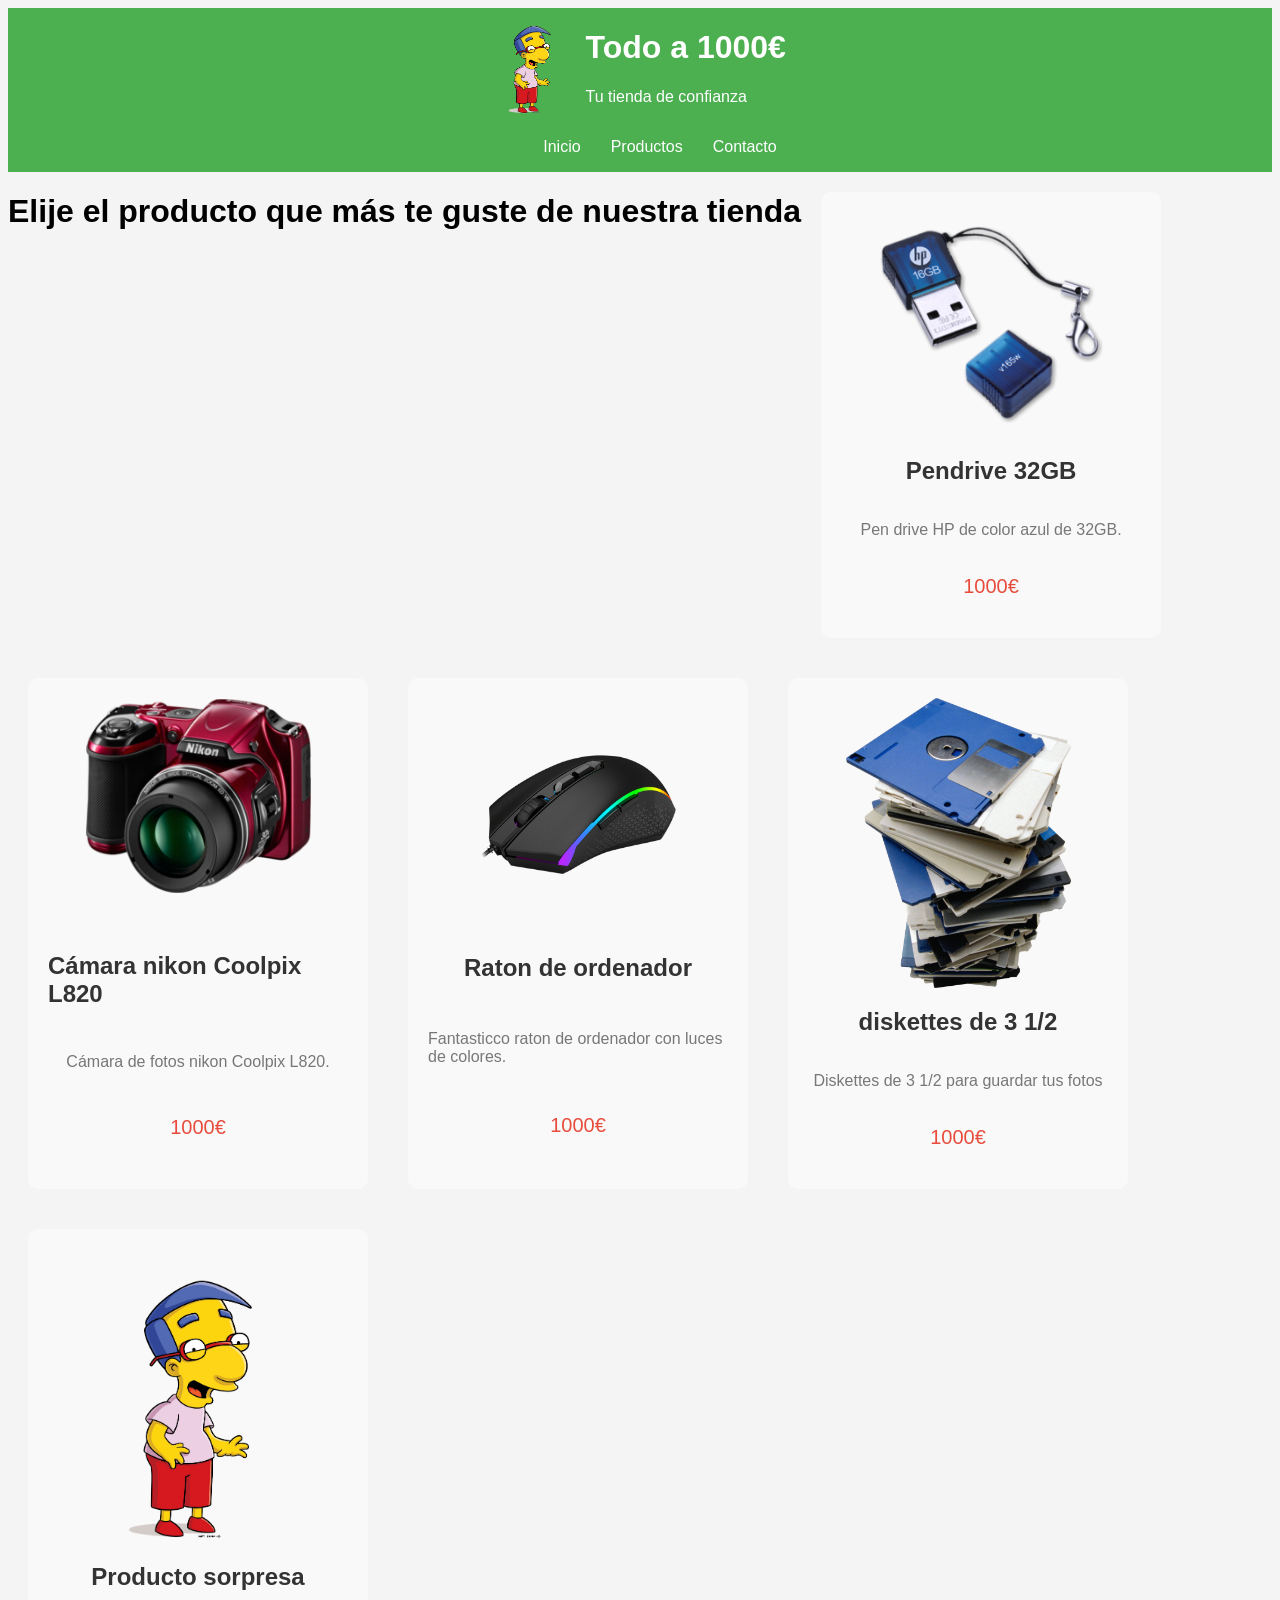
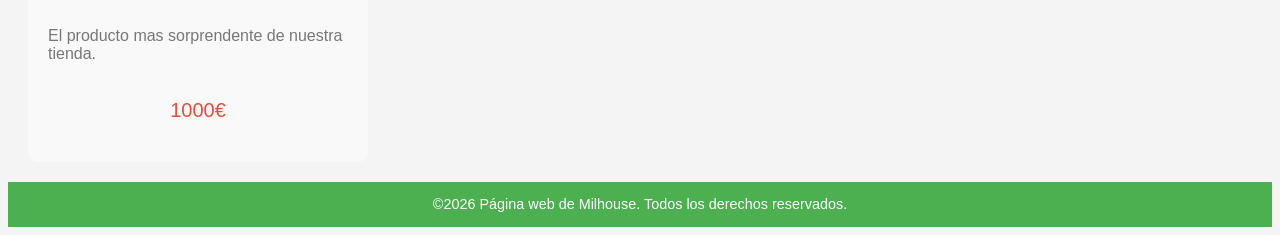
<file: tienda_de_milhouse(doh)/index.html>
<!DOCTYPE html>
<html lang="en">
<head>
    <meta name="author" content="JuanFrancisco-BarnesteinVergara">
    <meta name="viewport" content="width=device-width, initial-scale=1.0">
    <title>Tienda de milhouse</title>
    <link rel="stylesheet" href="index.css">
</head>
<body>
    <header>
        <div class="cabeceraImagen">
            <img src="/tienda_de_milhouse(doh)/imagenes/milhouse.png" alt="milhouse">
            <div>
                <h1>Todo a 1000€</h1>
                <p>Tu tienda de confianza</p>
            </div>
        </div>
        <nav>
            <ul>
                <li>
                    <a href="">Inicio</a>
                </li>
                <li>
                    <a href="">Productos</a>
                </li>
                <li>
                    <a href="">Contacto</a>
                </li>
            </ul>
        </nav>
    </header>
    <main>
        <div>
            <h1>Elije el producto que más te guste de nuestra tienda</h1>
            <div class="tarjeta">
                <img src="/tienda_de_milhouse(doh)/imagenes/pendrive.png" alt="pendrive">
                <h2>Pendrive 32GB</h2>
                <p class="descripcionProducto">Pen drive HP de color azul de 32GB.</p>
                <p class="precio">1000€</p>
            </div>
            <div class="tarjeta">
                <img src="/tienda_de_milhouse(doh)/imagenes/camara.png" alt="camara">
                <h2>Cámara nikon Coolpix L820</h2>
                <p class="descripcionProducto">Cámara de fotos nikon Coolpix L820.</p>
                <p class="precio">1000€</p>
            </div>
            <div class="tarjeta">
                <img src="/tienda_de_milhouse(doh)/imagenes/mouse.png" alt="Raton">
                <h2>Raton de ordenador</h2>
                <p class="descripcionProducto">Fantasticco raton de ordenador con luces de colores.</p>
                <p class="precio">1000€</p>
            </div>
            <div class="tarjeta">
                <img src="/tienda_de_milhouse(doh)/imagenes/diskette.png" alt="diskette">
                <h2>diskettes de 3 1/2</h2>
                <p class="descripcionProducto">Diskettes de 3 1/2 para guardar tus fotos</p>
                <p class="precio">1000€</p>
            </div>
            <div class="tarjeta">
                <img src="/tienda_de_milhouse(doh)/imagenes/milhouse.png" alt="doh!">
                <h2>Producto sorpresa</h2>
                <p class="descripcionProducto">El producto mas sorprendente de nuestra tienda.</p>
                <p class="precio">1000€</p>
            </div>
        </div>
    </main>
    <footer>
        <p>©2026 Página web de Milhouse. Todos los derechos reservados. </p>
    </footer>
</body>
</html>
</file>
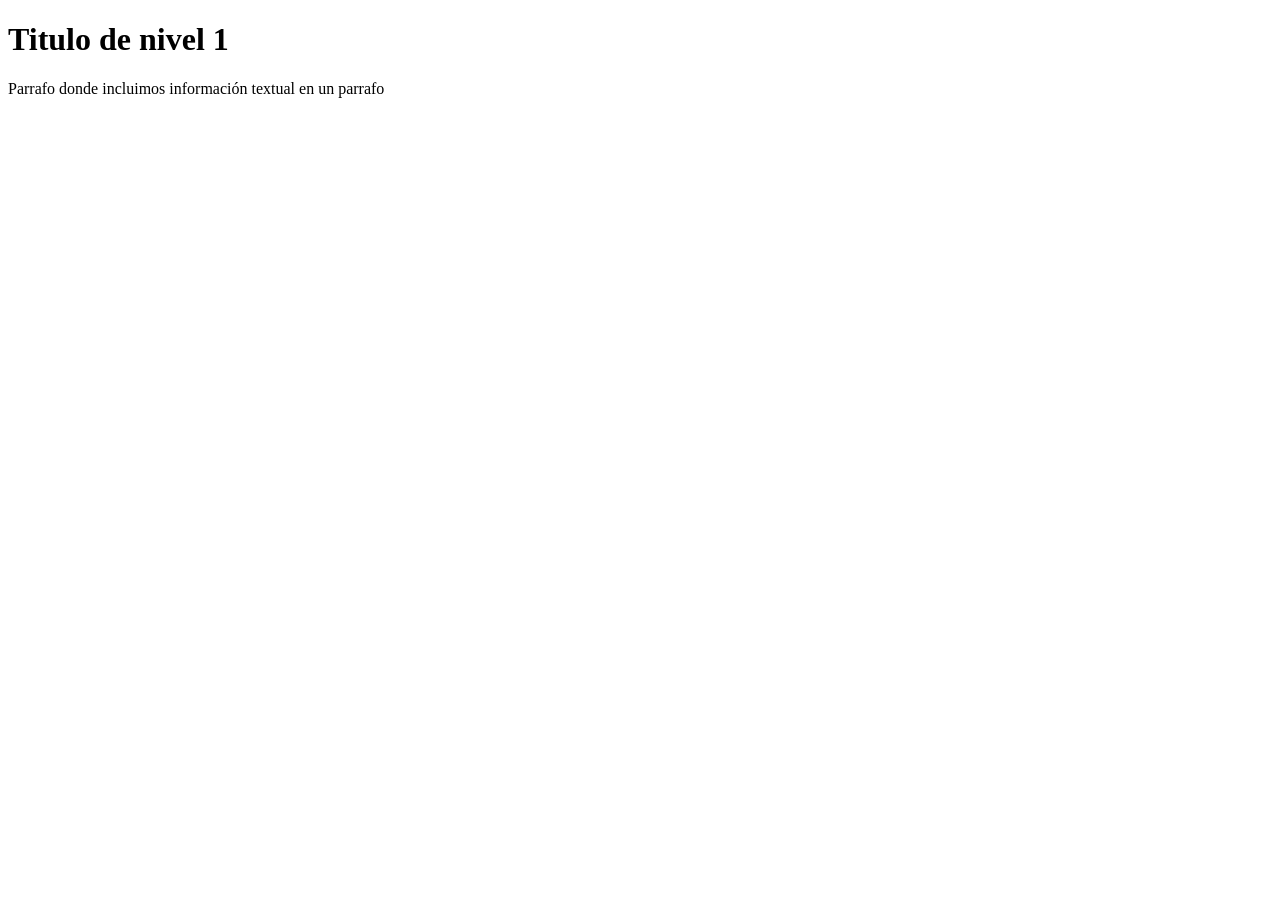
<file: HTTML/tema1/Clase1/Index.html>
<!DOCTYPE html>
<html>
    <head>
        <!--metadatos-->
         <title>Mi primera pagina web</title>
         <meta http-equiv="Content-Type" content="text/html;charset=UTF-8">
    </head>
    <body>
        <!--Parte visual-->
        <h1>Titulo de nivel 1</h1>
        <p>Parrafo donde incluimos información textual en un parrafo</p>
    </body>
</html>
</file>
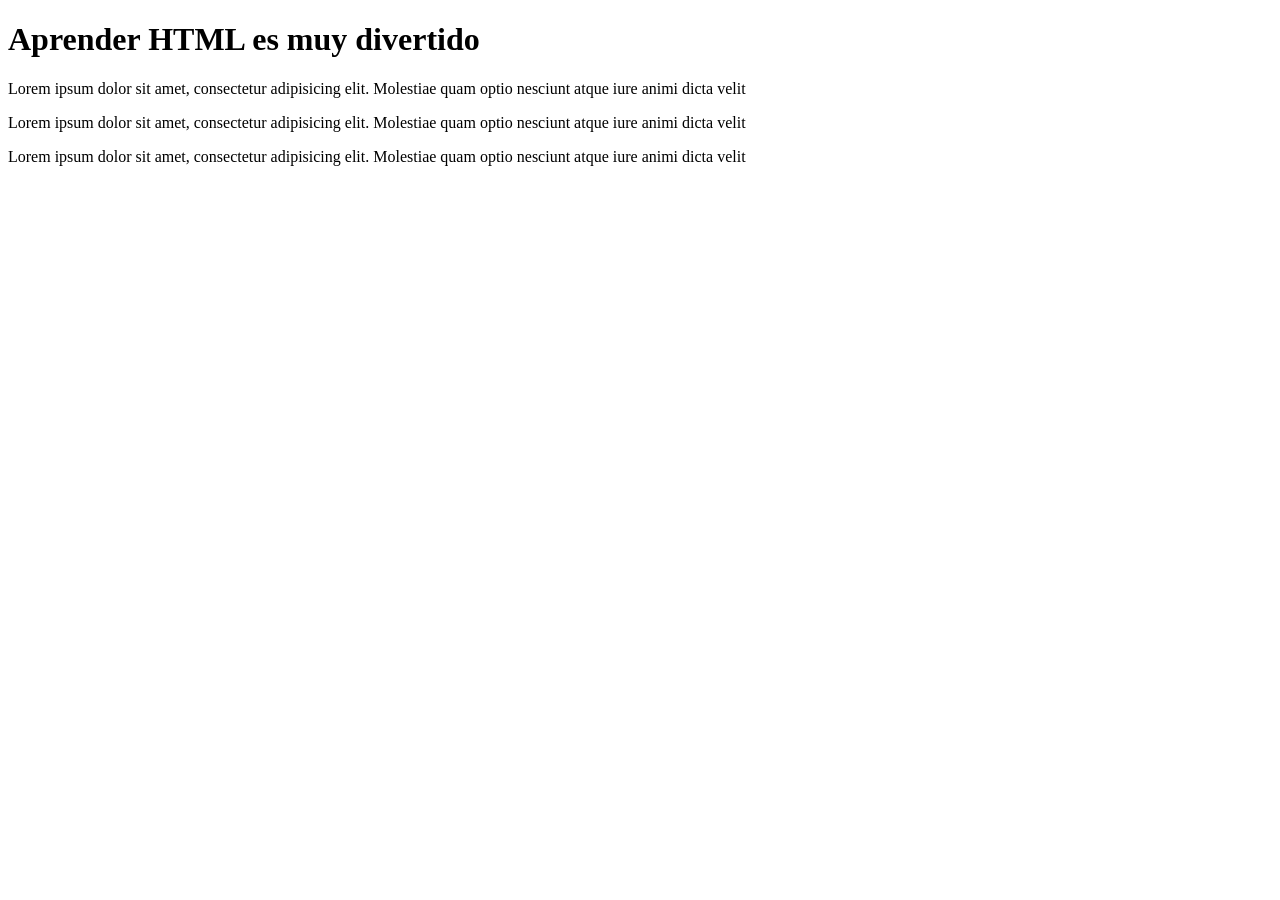
<file: HTTML/tema1/Clase2/index.html>
<!DOCTYPE html>
<html>
    <head>
        <meta charset="utf-8"> <!--esta etiqueta no se cierra--> 
        <meta name="description" content="Ejercicio HTML - Corrige los errores">
        <title>Corrige los errores que encuentres en el documento</title>
    </head>
    <body>
        <h1>Aprender HTML es muy divertido</h1>
        <p>Lorem ipsum dolor sit amet, consectetur adipisicing elit. Molestiae quam optio nesciunt
        atque iure animi dicta velit</p>
        <p>Lorem ipsum dolor sit amet, consectetur adipisicing elit. Molestiae quam optio nesciunt
        atque iure animi dicta velit</p>
        <p>Lorem ipsum dolor sit amet, consectetur adipisicing elit. Molestiae quam optio nesciunt
        atque iure animi dicta velit</p>
    </body>
</html>
</file>
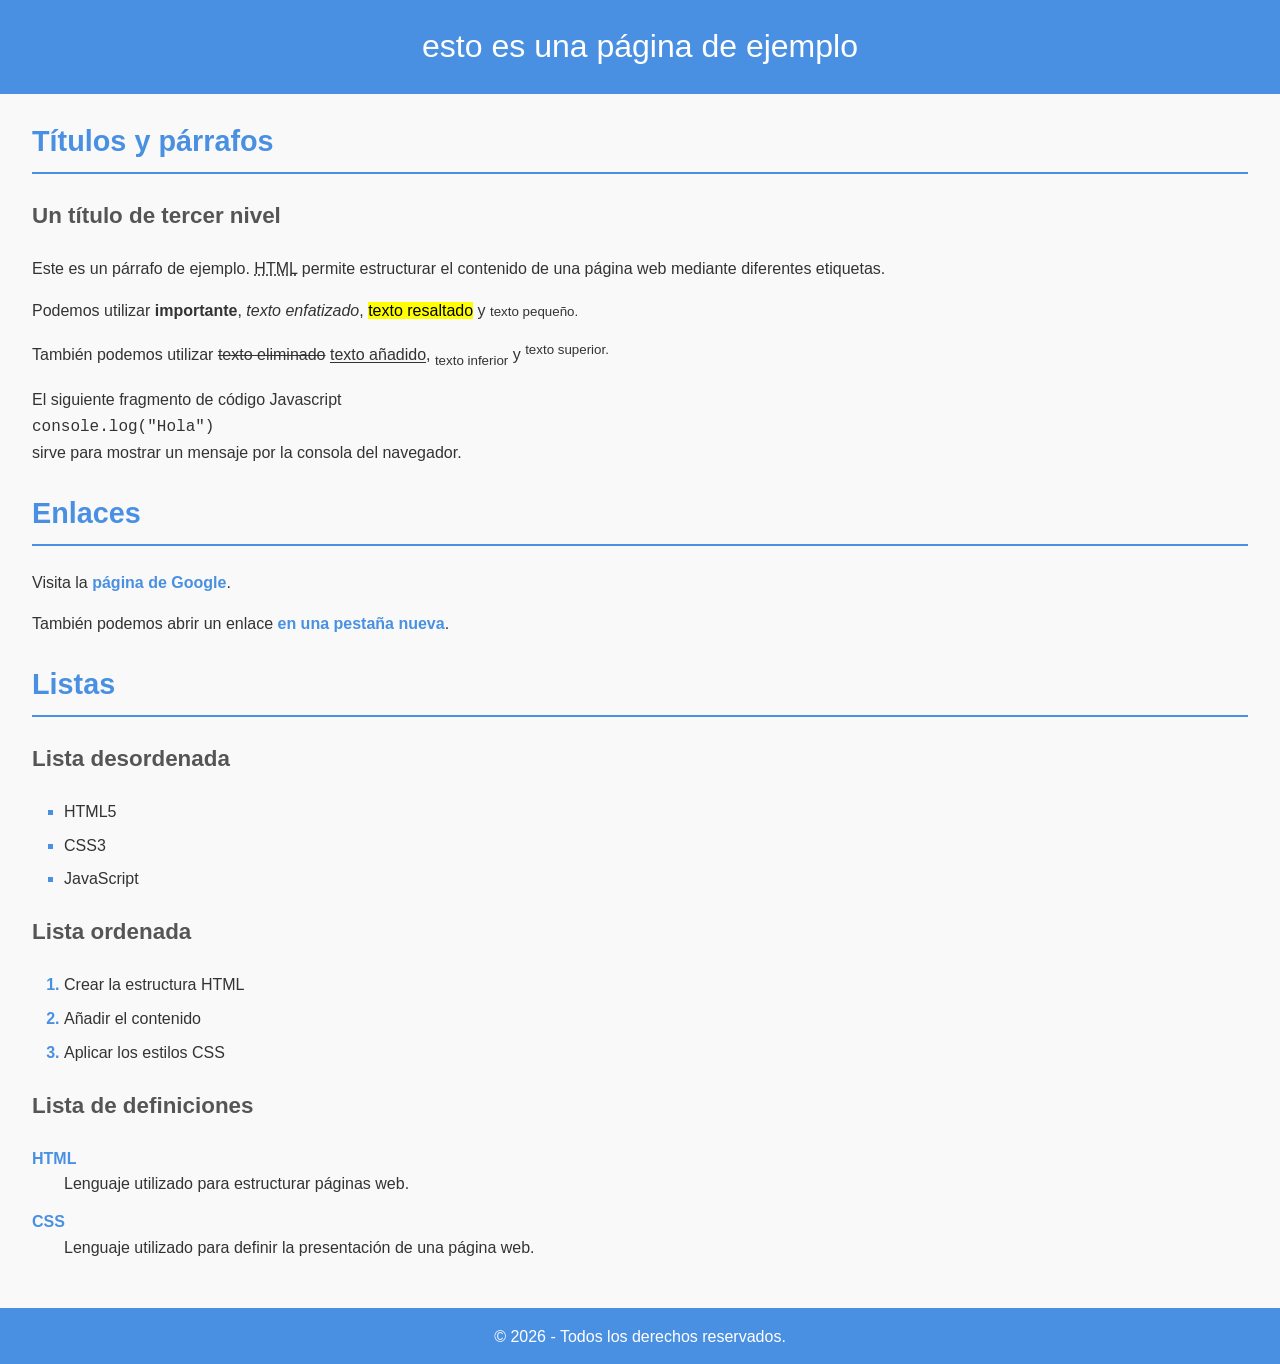
<file: HTTML/tema1/Mi-primera-web-con-css/index.html>
<!DOCTYPE html>
<html lang="en">
<head>
    <meta charset="UTF-8">
    <meta name="viewport" content="width=device-width, initial-scale=1.0">
    <meta name="author" content="Juan Francisco">
    <link rel="stylesheet" href="index.css">
    <title>Mi web con CSS</title>
</head>
<body>
    <!-- cabezera de la pagina -->
    <Header>
        <h1>esto es una página de ejemplo</h1>
    </Header>
    <!-- Cuerpo de la página  -->
    <main>
        <!-- titulos y parrafos -->
        <section>
            <h2>Títulos y párrafos</h2>
            <h3>Un título de tercer nivel</h3>
            <p>
                Este es un párrafo de ejemplo. <abbr title="Hypertext markup languaje">HTML</abbr> permite estructurar el contenido de una página web mediante diferentes etiquetas.
            </p>
            <p>
                Podemos utilizar <strong>importante</strong>, <em>texto enfatizado</em>, <mark>texto resaltado</mark> y <small>texto pequeño.</small>
            </p>
            <p>
                También podemos utilizar <del>texto eliminado</del> <ins>texto añadido</ins>, <sub>texto inferior</sub> y <sup>texto superior.</sup>
            </p>
            <p>
                El siguiente fragmento de código Javascript<br>
                <code>console.log("Hola")</code><br>
                sirve para mostrar un mensaje por la consola del navegador.
            </p>
        </section>
        <!-- Enlaces -->
        <section>
            <h2>
                Enlaces
            </h2>
            <p>
                Visita la <a href="http://www.google.com">página de Google</a>.
            </p>
            <p>
                También podemos abrir un enlace <a href="http://www.wikipedia.org" target="_blank">en una pestaña nueva</a>.
            </p>
        </section>
        <!-- listas -->
        <section>
            <h2>Listas</h2>
            <h3>Lista desordenada</h3>
            <!-- lista desordenada -->
            <ul>
                <li>HTML5</li>
                <li>CSS3</li>
                <li>JavaScript</li>
            </ul>
            <h3>Lista ordenada</h3>
            <!-- lista ordenada -->
            <ol>   
                <li>Crear la estructura HTML</li>
                <li>Añadir el contenido</li>
                <li>Aplicar los estilos CSS</li>
            </ol>
            <h3>Lista de definiciones</h3>
            <!-- lista de definiciones -->
            <dl>
                <dt>HTML</dt>
                <dd>Lenguaje utilizado para estructurar páginas web.</dd>
                <dt>CSS</dt>
                <dd>Lenguaje utilizado para definir la presentación de una página web.</dd>
            </dl>
         </section>
        </main>
        
        <footer>
            <p>© 2026 - Todos los derechos reservados.</p>
        </footer>
    </body>
</html>
</file>
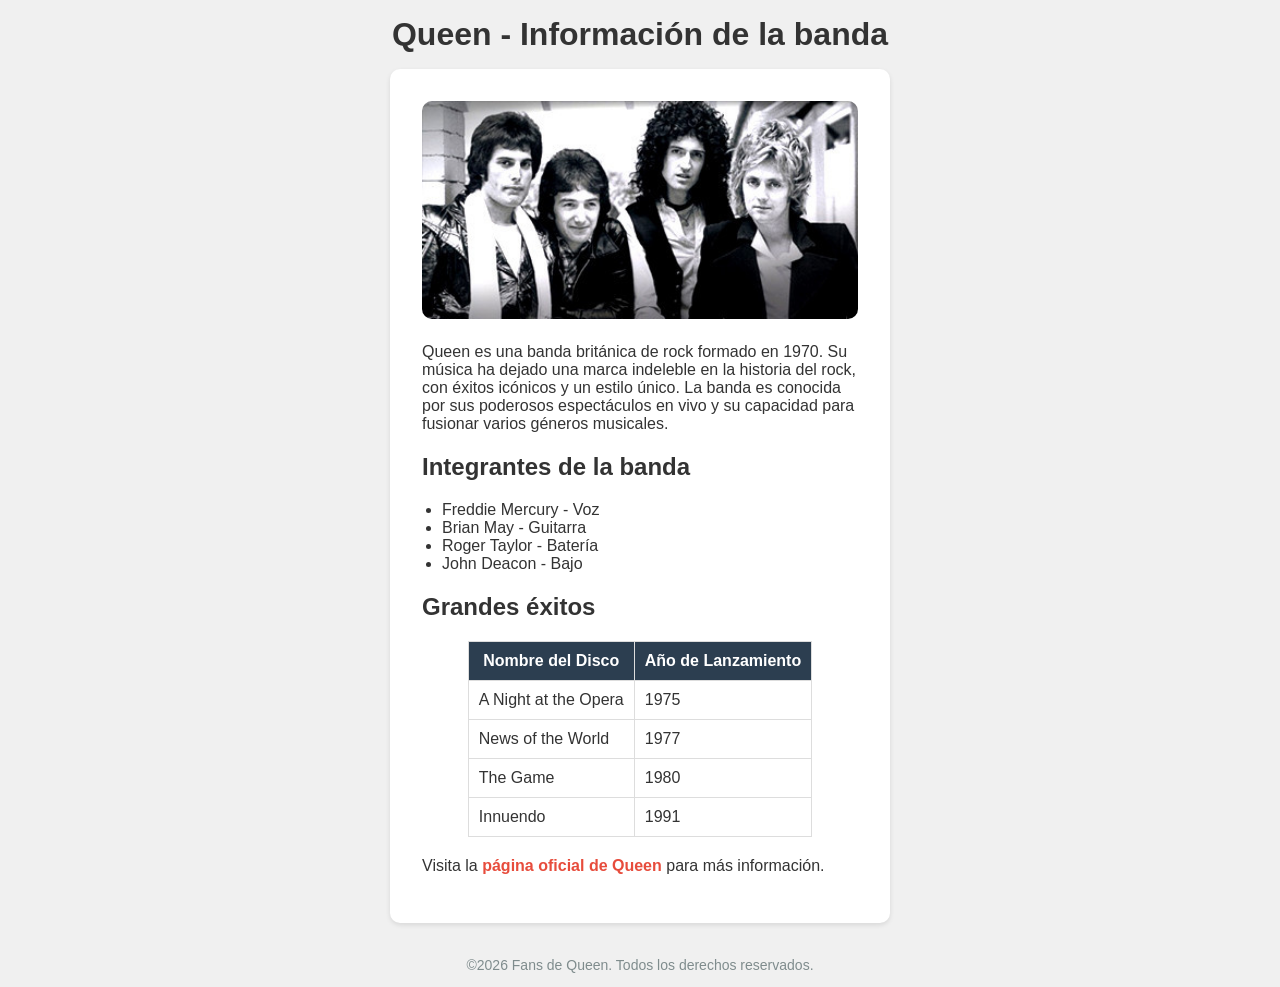
<file: HTTML/tema1/Pagina_web_guiada_queen/index.html>
<!DOCTYPE html>
<html lang="en">
<head>
    <meta charset="UTF-8">
    <meta name="viewport" content="width=device-width, initial-scale=1.0">
    <link rel="stylesheet" href="index.css">
    <title>Document</title>
</head>
<body>
    <header>
        <h1>Queen - Información de la banda</h1>
    </header>
    <main>
        <div class="imagen-banda">
            <img src="imagenes/queen.jpg" alt="Banda Queen">
        </div>
        <p>
            Queen es una banda británica de rock formado en 1970. Su música ha dejado una marca indeleble en la historia del rock, con éxitos icónicos y un estilo único. La banda es conocida por sus poderosos espectáculos en vivo y su capacidad para fusionar varios géneros musicales.
        </p>
        <div class="lista-integrantes">
            <h2>Integrantes de la banda</h2>
            <ul>
                <li>Freddie Mercury - Voz</li>
                <li>Brian May - Guitarra</li>
                <li>Roger Taylor - Batería</li>
                <li>John Deacon - Bajo</li>
            </ul>
        </div>
        <div class="tabla-exitos">
            <h2>Grandes éxitos</h2>
            <table>
                <tr>
                    <th>Nombre del Disco</th>
                    <th>Año de Lanzamiento</th>
                </tr>
                <tr>
                    <td>A Night at the Opera</td>
                    <td>1975</td>
                </tr>
                <tr>
                    <td>News of the World</td>
                    <td>1977</td>
                </tr>
                <tr>
                    <td>The Game</td>
                    <td>1980</td>
                </tr>
                <tr>
                    <td>Innuendo</td>
                    <td>1991</td>
                </tr>
            </table>
        </div>
        <div class="enlace-web">
            <p>
                Visita la <a href="https://www.queeniofficial.com/">página oficial de Queen</a> para más información.
            </p>
        </div>
    </main>

    <footer>
        <p>&copy;2026 Fans de Queen. Todos los derechos reservados.</p>
    </footer>

</body>
</html>
</file>
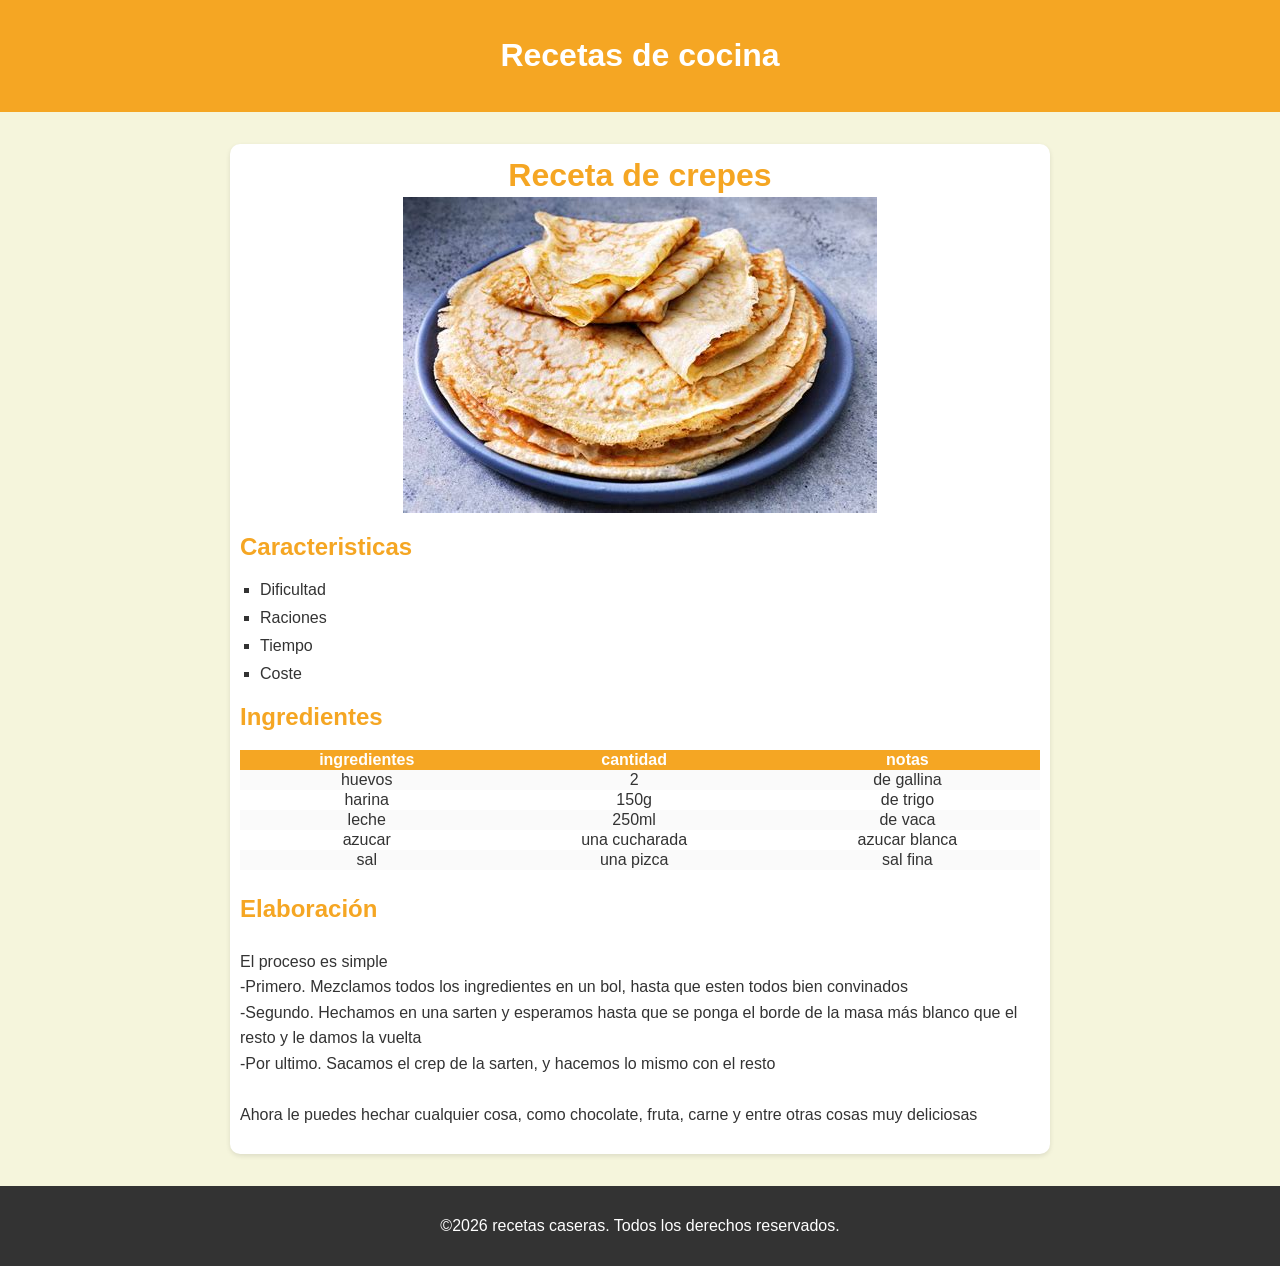
<file: HTTML/tema1/Receta/index.html>
<!DOCTYPE html>
<html lang="en">
<head>
    <meta charset="UTF-8">
    <meta name="Autor" content="JuanFrancisco-BarnesteinVergara">
    <link rel="stylesheet" href="index.css">
    <title>Receta</title>
</head>
<body>
    <header>
        <h1>Recetas de cocina</h1>
    </header>
    <main>
        <div class="receta">
                <div class="titulo">
                    <h1>Receta de crepes</h1>
                    <div class="imagenReceta">
                        <img src="Imagenes/Crepes.jpg" alt="Imagen de crepes">
                    </div>
                </div>
            <div class="caracteristicas">
                <h2>Caracteristicas</h2>
                <ul>
                    <li>Dificultad</li>
                    <li>Raciones</li>
                    <li>Tiempo</li>
                    <li>Coste</li>
                </ul>
            </div>
            <div class="ingredientes">
                <h2>Ingredientes</h2>
                <table>
                    <thead>
                        <tr>
                            <th>ingredientes</th>
                            <th>cantidad</th>
                            <th>notas</th>
                        </tr>
                    </thead>
                    <tbody>
                        <tr>
                            <td>huevos</td>
                            <td>2</td>
                            <td>de gallina</td>
                        </tr>
                        <tr>
                            <td>harina</td>
                            <td>150g</td>
                            <td>de trigo</td>
                        </tr>
                        <tr>
                            <td>leche</td>
                            <td>250ml</td>
                            <td>de vaca</td>
                        </tr>
                        <tr>
                            <td>azucar</td>
                            <td>una cucharada</td>
                            <td>azucar blanca</td>
                        </tr>
                        <tr>
                            <td>sal</td>
                            <td>una pizca</td>
                            <td>sal fina</td>
                        </tr>
                    </tbody>
                </table>
            </div>
        <div class="elaboración">
            <h2>Elaboración</h2>
            <p>El proceso es simple<br> -Primero. Mezclamos todos los ingredientes en un bol, hasta que esten todos bien convinados <br> -Segundo. Hechamos en una sarten y esperamos hasta que se ponga el borde de la masa más blanco que el resto y le damos la vuelta<br>-Por ultimo. Sacamos el crep de la sarten, y hacemos lo mismo con el resto <br><br>Ahora le puedes hechar cualquier cosa, como chocolate, fruta, carne y entre otras cosas muy deliciosas</p>
        </div>
        </div>
    </main>
    <footer>
        <p>&copy;2026 recetas caseras. Todos los derechos reservados.</p>
    </footer>
</body>
</html>
                    <!-- 2 huevos
                    150 g de harina
                    250 ml de leche
                    1 cucharada de azúcar
                    1 pizca de sal -->

                    <!-- Ingredientes
                    Cantidad
                    Notas -->
</file>
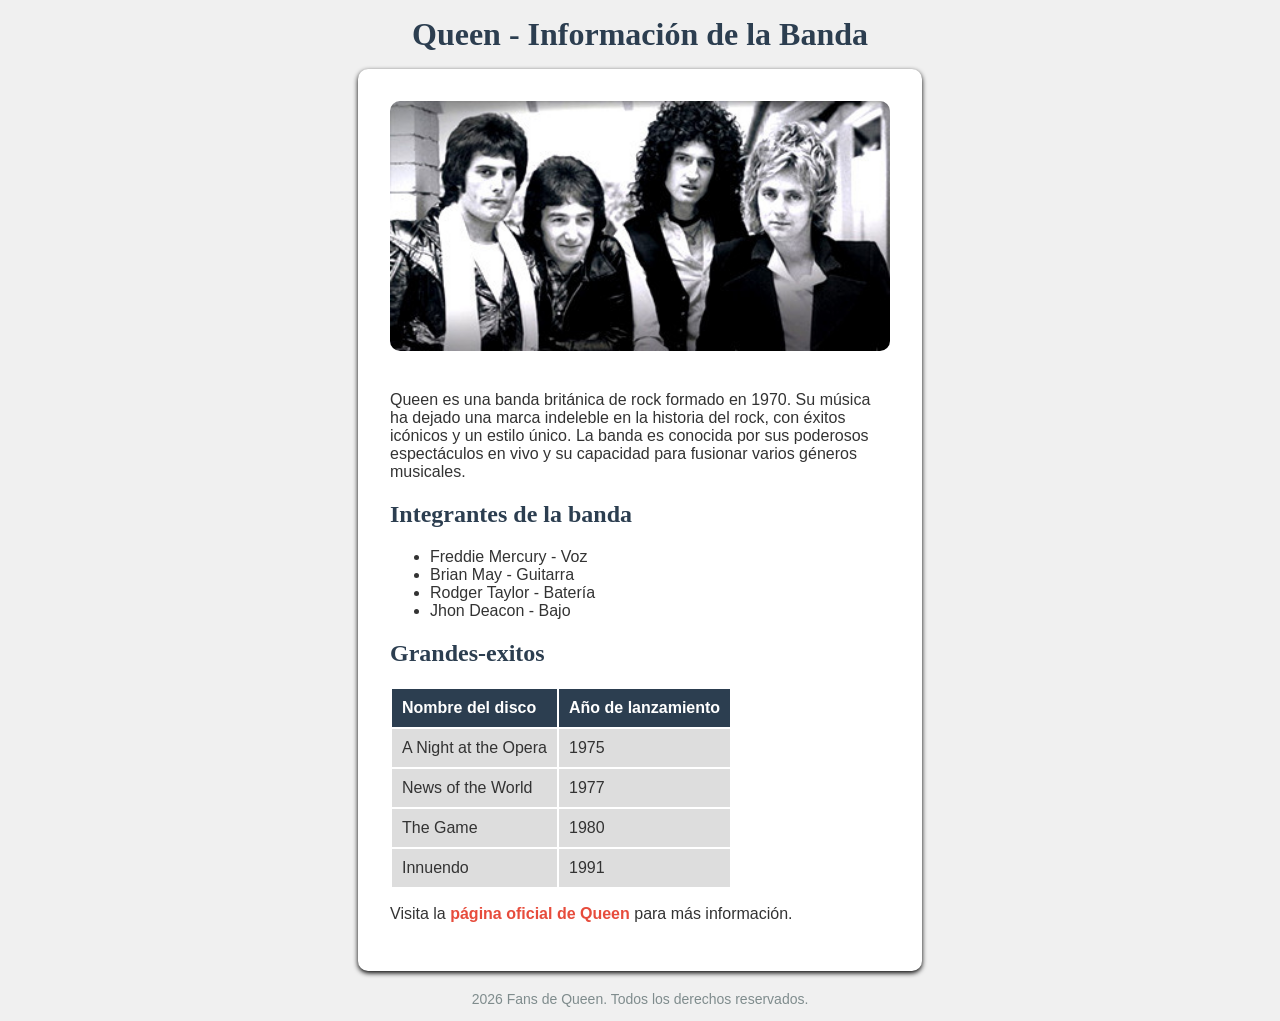
<file: HTTML/tema1/SMR2_JuanFrancisco-BarnesteinVergara_UD01_Ejercicio02/index.html>
<!DOCTYPE html>
<html>
<head>
    <meta charset="UTF-8">
    <meta name="viewport" content="width=device-width, initial-scale=1.0">
    <meta name="author" content="JuanFranisco-BarnesteinVergara">
    <link rel="stylesheet" href="estilos.css">
    <title>Queen - información</title>
</head>
<body>
    <header>
        <h1>Queen - Información de la Banda</h1>
    </header>
    <main>
        <div>
            <img src="Imagenes/queen.jpg" alt="imagen de el grupo Queen">
        </div>
        <p>Queen es una banda británica de rock formado en 1970. Su música ha dejado una marca indeleble en la historia del rock, con éxitos icónicos y un estilo único. La banda es conocida por sus poderosos espectáculos en vivo y su capacidad para fusionar varios géneros musicales.</p>
        <div class="tabla-integrantes">
            <h2>Integrantes de la banda</h2>
                <ul>
                    <li>Freddie Mercury - Voz</li>
                    <li>Brian May - Guitarra</li>
                    <li>Rodger Taylor - Batería</li>
                    <li>Jhon Deacon - Bajo</li>
                </ul>
        </div>
        <div class="tabla-exitos">
            <h2>Grandes-exitos</h2>
            <table>
               <tr>
                    <th>Nombre del disco</th>
                    <th>Año de lanzamiento</th>
               </tr>
               <tr>
                    <td>A Night at the Opera</td>
                    <td>1975</td>
               </tr>
               <tr>
                    <td>News of the World</td>
                    <td>1977</td>
               </tr>
               <tr>
                    <td>The Game</td>
                    <td>1980</td>
               </tr>
               <tr>
                    <td>Innuendo</td>
                    <td>1991</td>
               </tr>
            </Table>
        </div>
        <div class="enlace">
        <p>Visita la <a href="https://www.queeniofficial.com/">página oficial de Queen</a> para más información.</p>
        </div>
    </main>
    <div>
        <footer>
            <p>2026 Fans de Queen. Todos los derechos reservados.</p>
        </footer>
    </div>
</body>
</html>
</file>
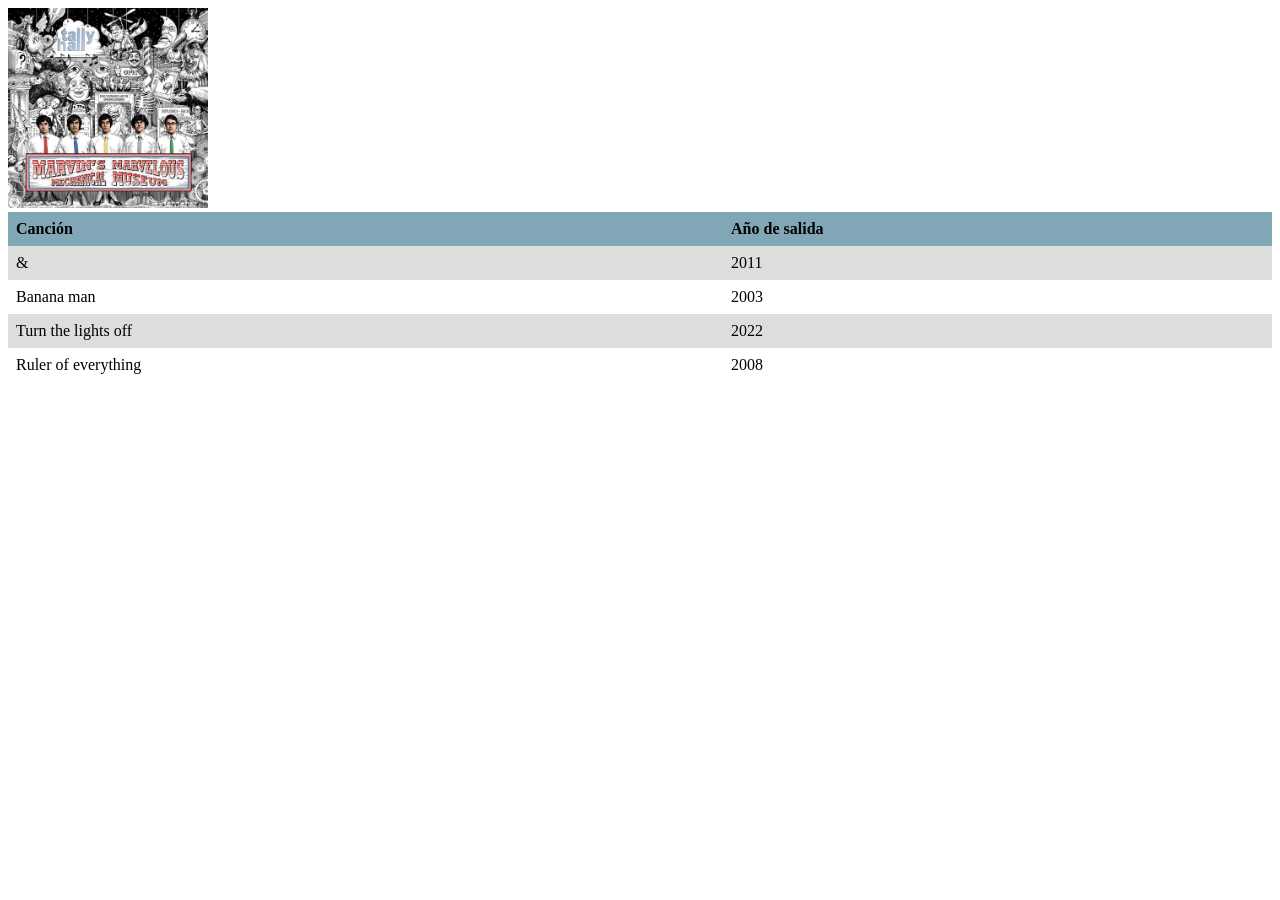
<file: HTTML/tema1/Tablas/index.html>
<!DOCTYPE html>
<html>
<head>
    <meta charset="UTF-8">
    <meta name="viewport" content="width=device-width, initial-scale=1.0">
    <link rel="stylesheet" href="index.css">
    <title>Tally hall-tablas</title>
</head>
<body>
    <header>
        <img src="imagenes de la pagina/imagen_epica.jpg" alt="Aqui deberia haber una pagina" width="200px" height="200px">
    </header>
    <main>
        <table>
            <!-- fila1 -->
            <tr>
                <th>Canción</th>
                <th>Año de salida</th>
            </tr>
            <!-- fila2 -->
            <tr>
                <td>&</td>
                <td>2011</td>
            </tr>
            <!-- fila3 -->
            <tr>
                <td>Banana man</td>
                <td>2003</td>
            </tr>
            <!-- fila4 -->
            <tr>
                <td>Turn the lights off</td>
                <td>2022</td>
            </tr>
            <!-- fila5 -->
            <tr>
                <td>Ruler of everything</td>
                <td>2008</td>
            </tr>
        </table>
    </main>
    <footer>

    </footer>
</body>
</html>
</file>
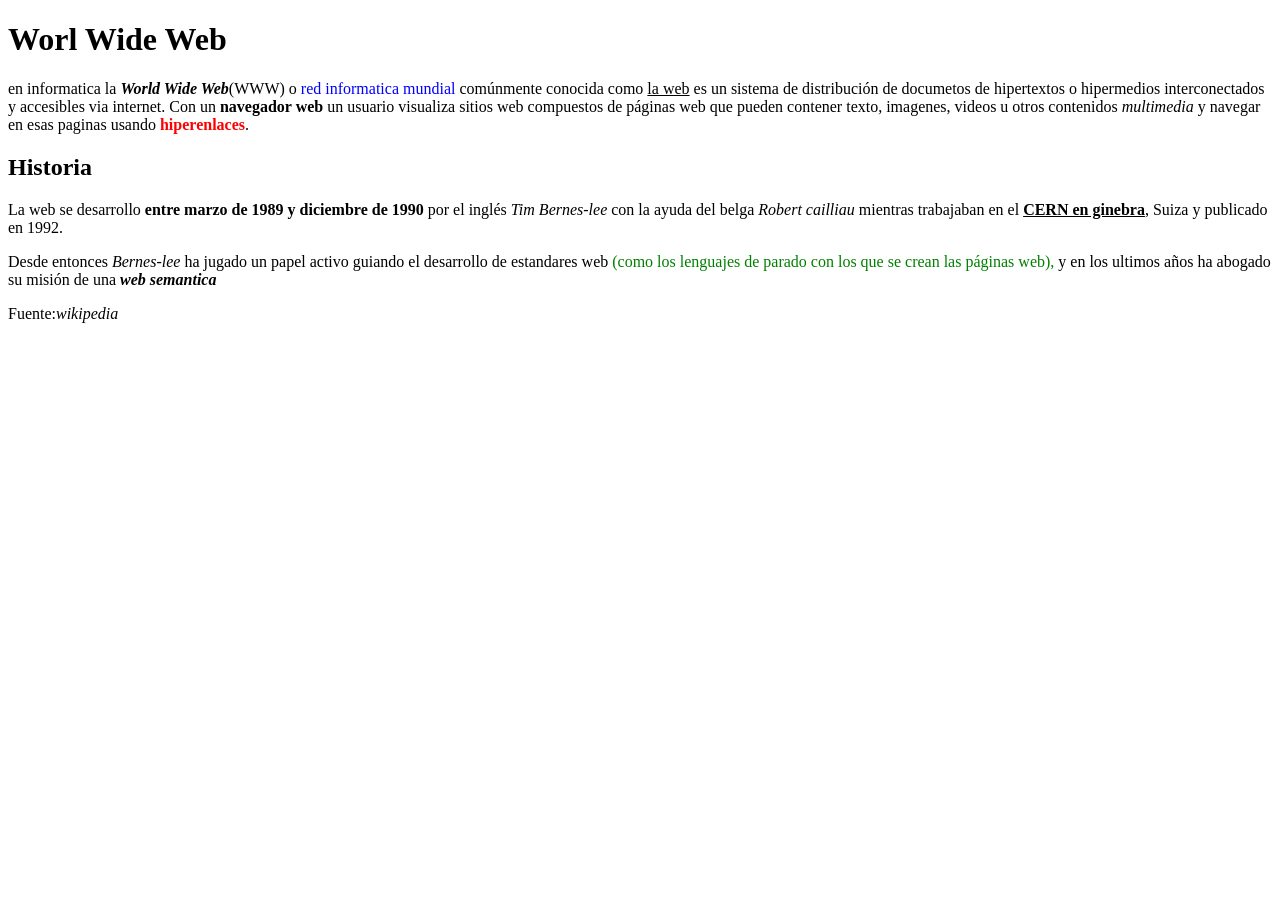
<file: HTTML/tema1/Clase2/Ejercicio_02.html>
<!DOCTYPE html>
<html lang="en">
<head>
    <meta charset="UTF-8">
    <meta name="viewport" content="width=device-width, initial-scale=1.0">
    <title>Document</title>
</head>
<body>
    <h1>Worl Wide Web</h1>
    <p>en informatica la <strong><em>World Wide Web</em></strong>(WWW) o <span style ="color:blue" >red informatica mundial</span> comúnmente 
    conocida como <span style="text-decoration-line:underline">la web</span>
    es un sistema de distribución de documetos de hipertextos o hipermedios interconectados y accesibles via internet. Con un <span style="font-weight:600">navegador web</span>
    un usuario visualiza sitios web compuestos de páginas web que pueden contener texto, imagenes, videos u otros contenidos <span style="font-style:italic">multimedia</span> y navegar en
    esas paginas usando <span style="color:red;font-weight:bold">hiperenlaces</span>.</p>
    <h2>Historia</h2>
    <p>La web se desarrollo <span style="font-weight:bold">entre marzo de 1989 y diciembre de 1990</span> por el inglés <span style="font-style:italic">Tim Bernes-lee</span>
    con la ayuda del belga <span style="font-style:italic">Robert cailliau</span> mientras trabajaban en el
    <span style="font-weight:bold;text-decoration-line:underline">CERN en ginebra</span>, Suiza y publicado en 1992.
    </p>
    <p>
    </p>
    <p>Desde entonces <span style="font-style: italic">Bernes-lee</span> ha jugado un papel activo guiando el desarrollo de estandares web <span style="color:green">
    (como los lenguajes de parado con los que se crean las páginas web),</span>
    y en los ultimos años ha abogado su misión de una <span style="font-weight:bold;font-style:italic;">web semantica</span>
    </p>
    <p>
    </p>
    <p>Fuente:<span style="font-style:italic">wikipedia</span></p>

</body>
</html>
</file>
<file: tienda_de_milhouse(doh)/index.css>
body {
    font-family: Arial, sans-serif;
    background-color: #f4f4f4;
    display: flex;
    flex-direction: column;
}

main{
    padding:0 ,2rem, 2rem, 2rem;
}

header{
    background-color: #4caf50;
    display: flex;
    flex-direction: column;
    align-items: center;

    .cabeceraImagen{
        display: flex;
        justify-content: center;
        align-items: center;
    }

    div{
        color: white;
    }

    img{
        max-width: 100px;
        max-height: 100px;
        margin-right: 15px;
    }
    nav{
        list-style-type: none;
        display:flex;
        flex-direction: row;
        justify-content: center;
        
        ul{
            display: flex;
            flex-direction: row;
            li{
                margin-left: 15px;
                margin-right: 15px;
                list-style-type: none;
                a{
                    color:white;
                    text-decoration: none;
                }
            }
        }
    }

}

footer{
    display: flex;
    background-color: #4caf50;
    color: white;
    justify-content: center;
    font-size: 0.9rem;
}

main div {
    display: flex;
    flex-direction: row;
    flex-wrap: wrap;

    .tarjeta{
        box-shadow: 2px, 2px, 5px, rgba(0, 0, 0, 0.1);
        display: flex;
        justify-content: center;
        border-radius: 10px;
        padding: 20px;
        background-color: #f9f9f9;
        border: 2px color solid #ccc;
        margin: 20px;
        max-width: 300px;
        img{
            max-width: 75%;
            border-radius: 10px;
        }
    h2 {
        color: #333;
    }
    .descripcionProducto {
        color: #777;
    }
    .precio{
        font-size: 1.25rem;
        color: #E74C3C;
    }

    }
}
</file>
<file: HTTML/tema1/Mi-primera-web-con-css/index.css>
/* Resets */
* {
    box-sizing: border-box; /* Asegura que el padding y los bordes no aumenten el ancho/alto total del elemento */
}

/***********************************/
/* Estilos del body                */
/***********************************/
body {
    /* Estos son los estilos que van a hacer que el body se configure correctamente */
    min-height: 100vh;  /* Hace que el body mida como mínimo toda la altura visible del navegador. 100vh = 100% de la altura del viewport (la ventana visible del navegador)*/

    /* En navegadores modernos puedes utilizar:
    min-height: 100dvh;
    dvh (dynamic viewport height) resuelve mejor algunos problemas de móviles, cuando el usuario hace scroll y los navegadores ocultan y muestran la barra del navegador. */
    margin: 0;          /* Elimina el margen por defecto de todos los elementos */
    padding: 0;         /* Elimina el relleno por defecto de todos los elementos */

    display: flex;                      /* Utiliza Flexbox para alinear los elementos de la lista en una fila */
    flex-direction: column;             /* Los elementos flexibles hijos (cabecera, navegación, principal, etc.) los alinea verticalmente */
    font-family: 'Arial', sans-serif;   /* Define la fuente principal de la página */
    line-height: 1.6;                   /* Establece la altura de línea (espacio entre líneas de texto) */
    background-color: #F9F9F9;        /* Aplica un color de fondo claro al cuerpo de la página */
    color: #333;                      /* Define el color del texto principal en gris oscuro */
}

/************************/
/* Estilos para el main */
/************************/

main {
    flex: 1;        /* ¡¡¡IMPORTANTE!!! Hace que la etiqueta main crezca para llenar el espacio disponible libre. Aunque main tenga solamente una línea de contenido, se expande y empuja el footer hacia abajo */
    /* Prueba a quitar la línea de flex: 1; para ver qué ocurre */
    padding: 0 2rem 2rem 2rem;  /* Añade un relleno de 2rem alrededor del contenido principal */
}

/***************************************/
/* Estilos de la cabecera de la página */
/***************************************/

header {
    background-color: #4A90E2;  /* Establece un color de fondo azul para la cabecera */
    color: white;               /* Define el color del texto de la cabecera como blanco */
    text-align: center;           /* Centra horizontalmente el texto dentro de la cabecera */
}

header h1 {
    font-size: 2rem;        /* Define el tamaño de la fuente del título principal */
    font-weight: normal;    /* Establece el peso de la fuente en normal (no en negrita) */
}

/*********************************/
/* Estilos para el pie de página */
/*********************************/

footer {
    background-color: #4A90E2;  /* Aplica el mismo color azul de la cabecera al pie de página */
    color: white;               /* Establece el color del texto del pie de página en blanco */
    text-align: center;           /* Centra el texto en el pie de página */
    font-size: 0.9rem;            /* Define un tamaño de fuente más pequeño para el texto del pie de página */
}

/************************************/
/* Estilos para títulos y párrafos */
/************************************/

h2 {
    color: #4A90E2;                     /* Define el color de los títulos de segundo nivel */
    font-size: 1.8rem;                    /* Establece el tamaño de la fuente del título */
    border-bottom: 2px solid #4A90E2;   /* Añade una línea azul debajo del título */
    padding-bottom: 0.5rem;               /* Añade espacio entre el texto y la línea inferior */
}

h3 {
    color: #555;              /* Define el color de los títulos de tercer nivel */
    font-size: 1.4rem;          /* Establece el tamaño de la fuente del título */
}

p {
    font-size: 1rem;            /* Define el tamaño de la fuente de los párrafos */
    margin-bottom: 1rem;        /* Añade espacio debajo de cada párrafo */
}


/************************/
/* Estilos para enlaces */
/************************/

a {
    color: #4A90E2;             /* Define el color azul de los enlaces */
    text-decoration: none;        /* Elimina el subrayado que tienen los enlaces por defecto */
    font-weight: bold;            /* Muestra el texto del enlace en negrita */
}

a:hover {
    color: #E67E22;             /* Cambia el color del enlace cuando el ratón pasa por encima */
    text-decoration: underline;   /* Añade un subrayado al pasar el ratón por encima */
}


/************************/
/* Estilos para listas */
/************************/

ul {
    list-style-type: square;    /* Cambia las viñetas circulares por cuadrados */
    padding-left: 2rem;         /* Añade espacio a la izquierda para separar la lista del margen */
}

ol {
    list-style-type: decimal;   /* Utiliza números para indicar los elementos de la lista */
    padding-left: 2rem;         /* Añade espacio a la izquierda para separar la lista del margen */
}

li {
    margin-bottom: 0.5rem;      /* Añade espacio entre los diferentes elementos de las listas */
}

li::marker {
    color: #4A90E2;           /* Cambia el color de los marcadores de las listas */
    font-weight: bold;          /* Muestra los marcadores de las listas en negrita */
}

dl {
    margin: 1rem 0;             /* Añade espacio antes y después de la lista de definiciones */
}

dt {
    color: #4A90E2;           /* Define el color del término que se está definiendo */
    font-weight: bold;          /* Muestra el término en negrita para destacarlo */
}

dd {
    margin-left: 2rem;         /* Añade sangría al texto de la definición */
    margin-bottom: 0.75rem;    /* Añade espacio entre las diferentes definiciones */
}


*********************************
</file>
<file: HTTML/tema1/Pagina_web_guiada_queen/index.css>
/* ==========================================================
   EJERCICIO 02 - PÁGINA WEB SOBRE QUEEN
   Hoja de estilos comentada
   ========================================================== */

/* El selector universal aplica border-box a TODOS los elementos.
   Así, el padding y los bordes quedan incluidos en su ancho declarado. */
* {
    box-sizing: border-box;
}

/* ----------------------------------------------------------
   1. ESTRUCTURA GENERAL
   ---------------------------------------------------------- */
body {
    margin: 0;
    min-height: 100vh;   /* Alternativa para navegadores sin soporte de dvh. */
    min-height: 100dvh;  /* Se adapta a las barras móviles del navegador. */
    font-family: Arial, sans-serif;
    color: #333;
    background-color: #F0F0F0;

    /* El enunciado pide colocar header, main y footer en columna.
       Flexbox se usa aquí solo para organizar esos tres bloques. */
    display: flex;
    flex-direction: column;
}

/* ----------------------------------------------------------
   2. CABECERA
   ---------------------------------------------------------- */
/* Solución exigida por el enunciado: cabecera con Flexbox.
   justify-content centra el h1 en el eje principal (horizontal)
   y align-items lo centra en el eje transversal (vertical).
   text-align centra el texto dentro del propio h1. */
header {
    text-align: center;
    padding: 1rem;
}

header h1 {
    margin: 0; /* Eliminamos el margen predeterminado del h1. */
    text-align: center;
}

/* ----------------------------------------------------------
   3. CONTENIDO PRINCIPAL
   ---------------------------------------------------------- */
main {
    max-width: 500px;

    /* Superior: 0; laterales: auto (centra la tarjeta);
       inferior: auto (absorbe el espacio vertical sobrante en
       este Flexbox de columnas y deja el footer al fondo).
       Con flex: 1, empujamos el footer hacia el fondo. */
    margin: 0 auto;
    flex: 1;

    padding: 2rem;
    background-color: #FFF;
    box-shadow: 0 2px 5px rgba(0, 0, 0, 0.1);
    border-radius: 10px;
}

/* ----------------------------------------------------------
   4. IMAGEN DE LA BANDA
   ---------------------------------------------------------- */
.imagen-banda {
    /* img es un elemento en línea de forma predeterminada;
       por eso se puede centrar desde su contenedor con text-align. */
    text-align: center;
    margin-bottom: 20px;
}

.imagen-banda img {
    width: 100%;
    border-radius: 10px;
}

/* VARIANTE ALTERNATIVA PARA CENTRAR LA IMAGEN (dejar comentada por ahora):
   Si convertimos la imagen en elemento de bloque, text-align
   del contenedor ya no la centra. En ese caso podemos usar:

.imagen-banda img {
    display: block;
    margin: 0 auto;
}

   Se conservarian el resto de reglas de .imagen-banda img
   (width y border-radius).
*/
 
/* ----------------------------------------------------------
   5. LISTA DE INTEGRANTES
   ---------------------------------------------------------- */
.lista-integrantes ul {
    list-style-type: disc;
    padding-left: 20px;
}

/* ----------------------------------------------------------
   6. TABLA DE DISCOS
   ---------------------------------------------------------- */
.tabla-exitos table {
    border-collapse: collapse; /* Une los bordes de celdas contiguas. */
    margin: 0 auto 20px;       /* Centra la tabla y deja espacio debajo. */
}

.tabla-exitos table,
.tabla-exitos th,
.tabla-exitos td {
    border: 1px solid #DDD;
}

.tabla-exitos th,
.tabla-exitos td {
    padding: 10px;
}

.tabla-exitos th {
    background-color: #2C3E50;
    color: white;
    text-align: center;
}

.tabla-exitos td {
    text-align: left;
    white-space: nowrap; /* Impide los saltos de línea dentro de celdas.
    Esto puede provocar desbordamientos en pantallas estrechas. */
}

/* ----------------------------------------------------------
   7. ENLACE A LA WEB OFICIAL
   ---------------------------------------------------------- */
.enlace-web a {
    color: #E74C3C;
    text-decoration: none;
    font-weight: bold;
}

/* :hover se aplica mientras el puntero está sobre el enlace. */
.enlace-web a:hover {
    color: #C0392B;
}

 /* ----------------------------------------------------------
   8. PIE DE PAGINA
   ---------------------------------------------------------- */
footer {
    margin-top: 20px;
    color: #7F8C8D;
    text-align: center;
    font-size: 14px;
}
</file>
<file: HTTML/tema1/Receta/index.css>
body{
    box-sizing: border-box;
    display: flex;
    flex-direction: column;
    font-family: Arial, sans-serif;
    margin: 0;
    padding: 0;
}

header{
    background-color: #F5A623;
    color: #FFF;
    text-align: center;
    padding: 1rem;
}

main{
    background-color: beige;
    padding: 2rem;
}

footer{
    background-color: #333;
    color: white;
    text-align: center;
    padding: 15px;
}

.receta{
    background-color: white;
    color: #333;
    box-shadow: 0px 2px 5px rgb(0, 0, 0, 0.1);
    max-width: 800px;
    border-radius: 10px;
    padding: 10px;
    margin: 0px auto;
}

.titulo{
    text-align: center;
    line-height: 0;
}

.imagenReceta{
    text-align: center;
    margin-bottom: 20px;
    max-width: 100%;
    border-radius: 10px;
}

.caracteristicas ul{
    list-style-type: square;
    padding-left: 20px;
}
.caracteristicas li{
    margin-bottom: 10px;
}
.ingredientes {
    margin-top: 0.5rem;
}
.ingredientes table{
    border-collapse: collapse;
    width: 100%;
}
.ingredientes thead{
    background-color: #F5A623;
    color: white;
    padding: 0.75rem 1rem;
    font-weight: bold;
    text-align: center;
}
.ingredientes tbody{
    padding: 0.65rem 1rem;
    border-bottom: 1px solid color #eee;
    text-align: center;
}

.ingredientes tbody tr:nth-child(odd){
    background-color: #fafafa;
}

.elaboración{
    line-height: 1.6;
}

.receta h1,h2{
    color:#F5A623;
}
.receta h1{
    text-align: center;
}
</file>
<file: HTTML/tema1/SMR2_JuanFrancisco-BarnesteinVergara_UD01_Ejercicio02/estilos.css>
body {
    font-family: Arial, sans-serif;
    color: #333;
    background-color: #f0f0f0;
    box-sizing: border-box;
    min-height: 100vh;
    min-height: 100dvh;
    margin: 0px;
}

header {
    display:flex;
    text-align: center;
    align-items: center;
    justify-content: center;
    padding: 1rem;
    text-align: center;
}
header h1 {
    margin: 0px;
    text-align: center;
}

main {
    box-shadow: 0px 2px 5px rgb(0, 0, 0.1);
    background-color: #fff;
    max-width: 500px;
    align-items: center;
    padding:2rem;
    border-radius: 10px;
    margin: 0 auto auto;
}
 footer {
    color:#7f8c8d ;
    text-align: center;
    margin-top: 20px;
    font-size: 14px;
}

h1, h2{
    font-family: Georgia, serif;
    color: #2C3E50;
}

img{
    text-align: center;
    margin-bottom: 20px;
    width: 100%;
    border-radius: 10px;
}

.lista-integrantes ul{
    list-style-type: disc;
    padding-left: 20px;
}

.tabla-exitos table tr{
    border-collapse: collapse;
    margin-bottom: 20px;
    text-align: left;
    border-color: #333;
    background-color: #2C3E50;
    border: 1px solid color #DDD;
}

.tabla-exitos table tr th{
    padding: 10px;
    color: #fff;
}

.tabla-exitos table td{
    background-color: #DDD;
    padding: 10px;
}

.enlace a{
    color: #E74C3C;
    text-decoration: none;
    font-weight:bold ;
}

.enlace:hover a{
    color:#C0392B;
}
</file>
<file: HTTML/tema1/Tablas/index.css>
table{
    font-family: Arial sans-serif;
    border-collapse: collapse;
    width: 3px solid black;
    width: 100%;
}

th {
    background-color: #81a6b5;
}

td, th{
    border: 1px #dddddd;
    text-align: left;
    padding: 8px;
}

tr:nth-child(even){
    background-color: #dddddd;
}
</file>
